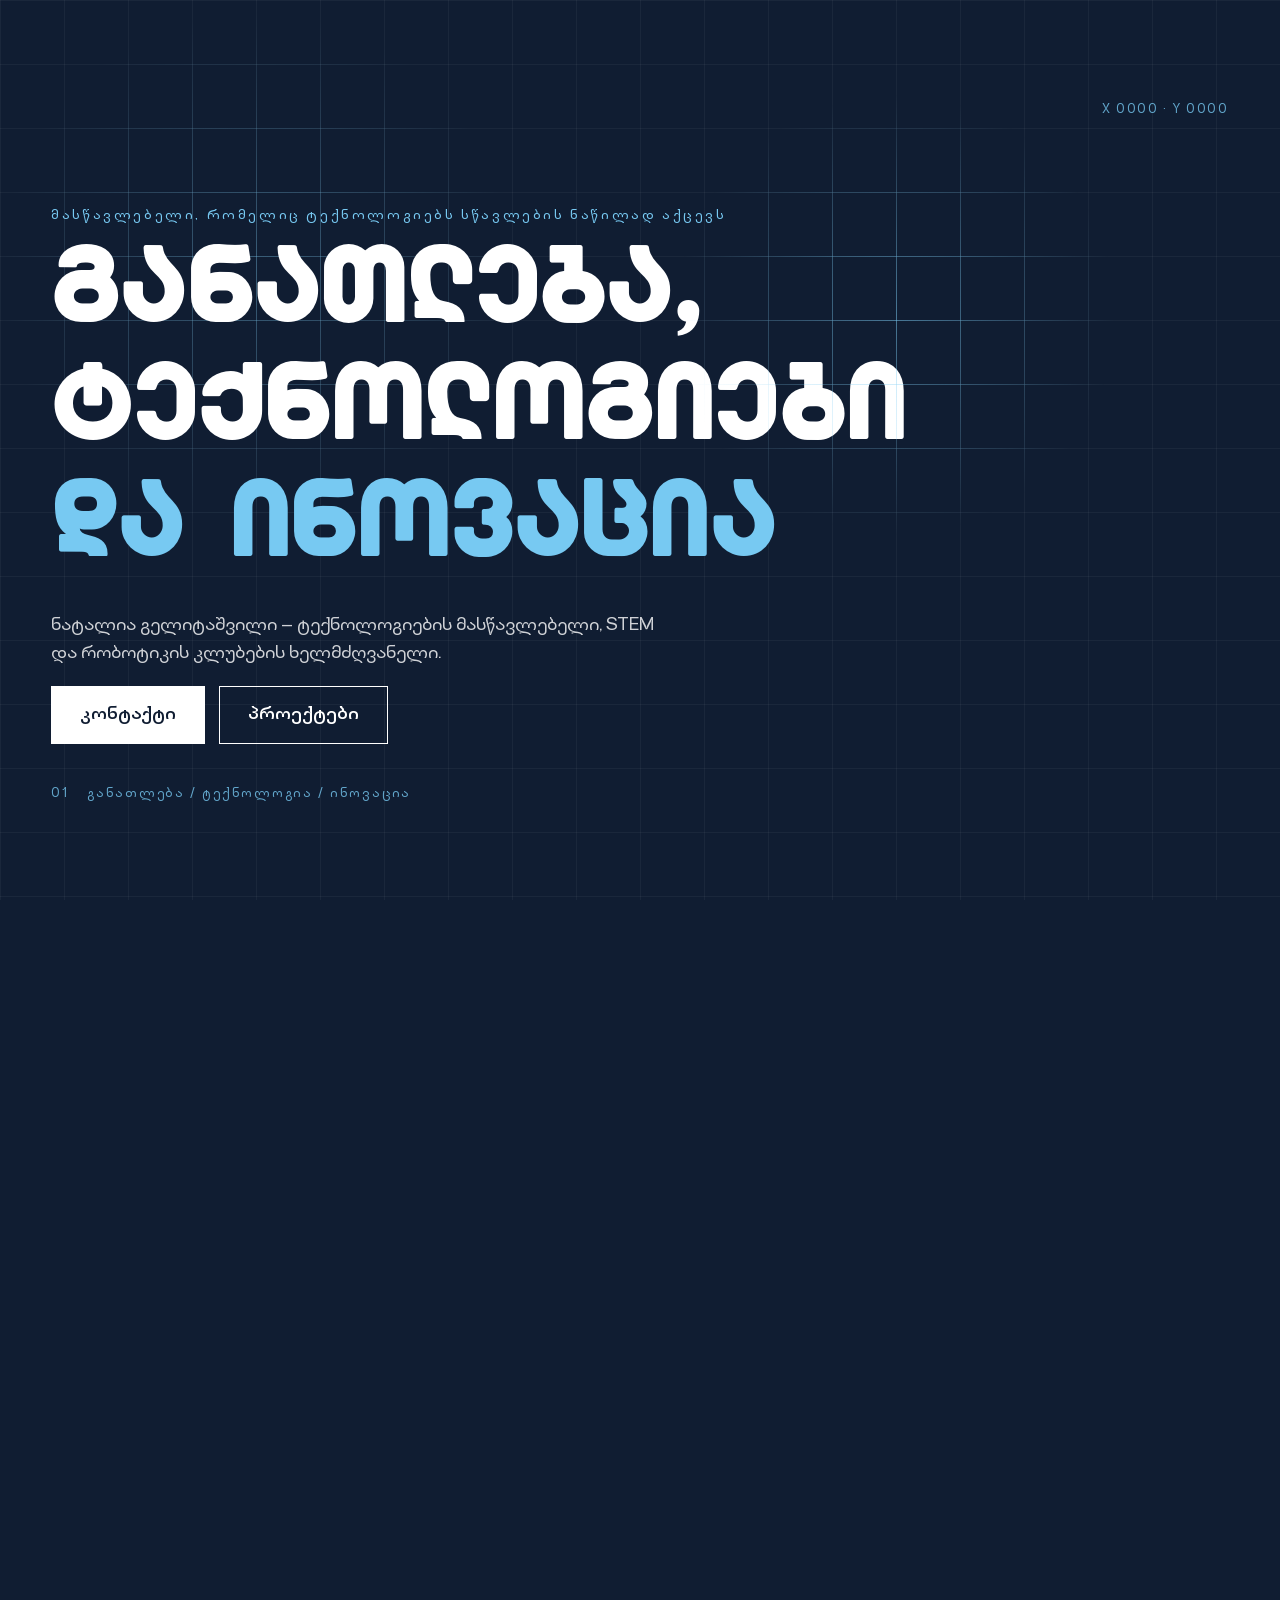
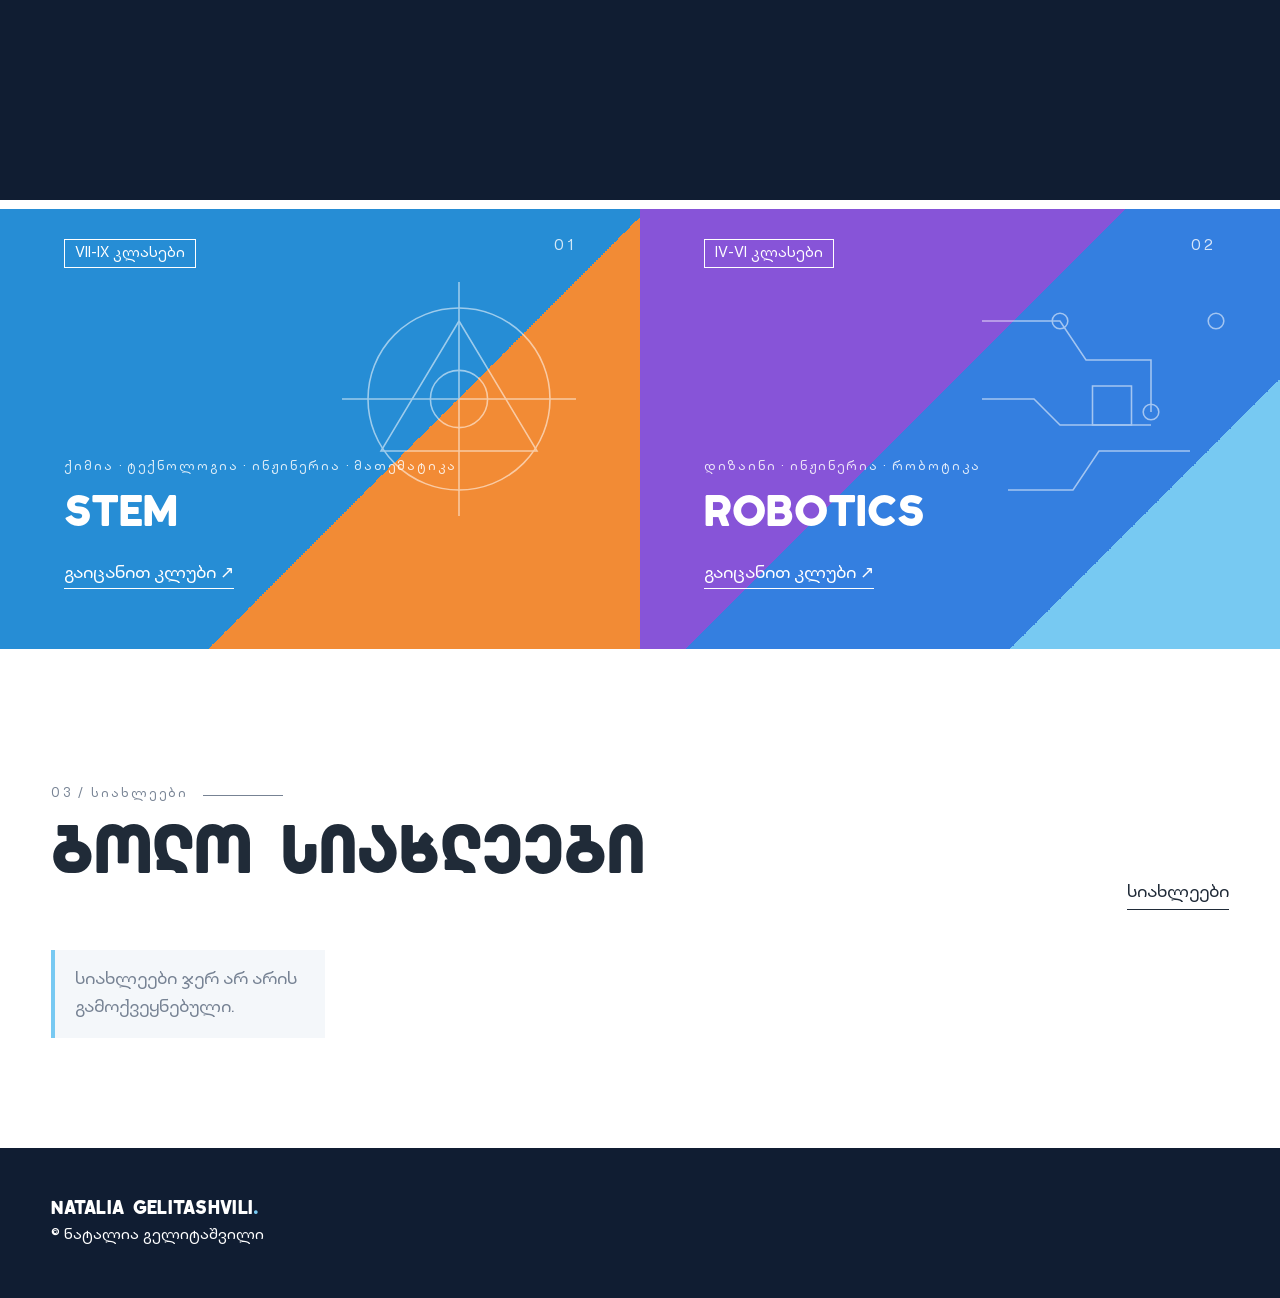
<file: index.html>
<!DOCTYPE html>
<html lang="ka">
<head>
    <meta charset="UTF-8">
    <meta name="viewport" content="width=device-width, initial-scale=1.0">

    <title>ნატალია გელიტაშვილი — STEM და რობოტიკა | Natalia Gelitashvili</title>

    <meta name="description" content="Natalia Gelitashvili — technology teacher, STEM and Robotics club mentor, Georgia.">
    <meta name="theme-color" content="#101D32">

    <meta property="og:title" content="Natalia Gelitashvili">
    <meta property="og:type" content="website">
    <link rel="stylesheet" href="css/style.css">
</head>

<body>

    <header>
        <div class="wrap bar">

            <a class="logo" href="index.html" data-i="maintitle"></a>

            <button class="burger" aria-label="Menu" aria-expanded="false">
                ☰
            </button>

            <nav aria-label="Main navigation">
                <ul>
                    <li><a href="index.html" aria-current="page" data-i="home"></a></li>
                    <li><a href="about.html" data-i="about"></a></li>
                    <li><a href="stem.html" data-i="stem"></a></li>
                    <li><a href="robotics.html" data-i="rob"></a></li>
                    <li><a href="projects.html" data-i="proj"></a></li>
                    <li><a href="news.html" data-i="news"></a></li>
                    <li><a href="contact.html" data-i="contact"></a></li>
                    <li><button class="lang" aria-label="Change language"></button></li>
                </ul>
            </nav>

        </div>
    </header>

    <main>

        <!-- HERO -->

        <section class="hero">
            <div class="wrap hero-content">

                <div class="hero-text">

                    <span class="eyebrow" data-i="intro"></span>

                    <h1>
                        <span><i data-i="h1a"></i></span>
                        <span><i data-i="h1b"></i></span>
                        <span class="accent"><i data-i="h1c"></i></span>
                    </h1>

                    <p data-i="sub"></p>

                    <div class="hero-actions">
                        <a class="btn fill" href="contact.html" data-i="b1"></a>
                        <a class="btn outline" href="projects.html" data-i="b2"></a>
                    </div>

                </div>

                <div class="photo">
                    <img src="photos/steamshirt.jpg" alt="Natalia Gelitashvili in her STEM shirt">
                </div>

                <div class="hero-index">
                    <span>01</span>
                    <span data-i="page1"></span>
                </div>

            </div>
        </section>


        <!-- EXPERIENCE -->

        <section class="experience">
            <div class="wrap reveal">

                <div class="section-heading">
                    <span class="section-label" data-i="section1"></span>
                    <h2 data-i="intro"></h2>
                </div>

                <div class="stats">

                    <div class="stat">
                        <b data-n="14">0</b>
                        <small data-i="s1"></small>
                    </div>

                    <div class="stat">
                        <b data-n="13">0</b>
                        <small data-i="s2"></small>
                    </div>

                    <div class="stat">
                        <b data-n="13">0</b>
                        <small data-i="s3"></small>
                    </div>

                    <div class="stat">
                        <b data-n="2">0</b>
                        <small data-i="s4"></small>
                    </div>

                </div>

            </div>
        </section>


        <!-- CLUBS -->

        <section class="clubs-section">

            <div class="wrap section-heading reveal">
                <span class="section-label" data-i="section2"></span>
                <h2 data-i="clubs"></h2>
            </div>

            <div class="clubs">

                <a class="club stem" href="stem.html">

                    <span class="club-number">01</span>

                    <span class="tag" data-i="g79"></span>

                    <div class="club-bottom">
                        <span class="club-description" data-i="stemdesc"></span>
                        <h3>STEM</h3>
                        <span class="club-link" data-i="view"></span>
                    </div>

                </a>

                <a class="club rob" href="robotics.html">

                    <span class="club-number">02</span>

                    <span class="tag" data-i="g46"></span>

                    <div class="club-bottom">
                        <span class="club-description" data-i="robotdesc"></span>
                        <h3>Robotics</h3>
                        <span class="club-link" data-i="view"></span>
                    </div>

                </a>

            </div>

        </section>


        <!-- NEWS -->

        <section class="latest-section">
            <div class="wrap reveal">

                <div class="section-heading heading-row">
                    <div>
                        <span class="section-label" data-i="section3"></span>
                        <h2 data-i="latest"></h2>
                    </div>

                    <a href="news.html" class="text-link" data-i="news"></a>
                </div>

                <div class="news" id="news"></div>

            </div>
        </section>
    </main>


    <footer>
        <div class="wrap footer-content">
            <a class="logo" href="index.html">
                Natalia Gelitashvili<span>.</span>
            </a>

            <div data-i="rights"></div>
        </div>
    </footer>


    <script src="js/config.js"></script>
    <script src="js/main.js"></script>
    <link rel="stylesheet" href="css/motion.css">
    <script>document.documentElement.classList.add("js")</script>
    <script src="js/motion.js" defer></script>

</body>
</html>
</file>
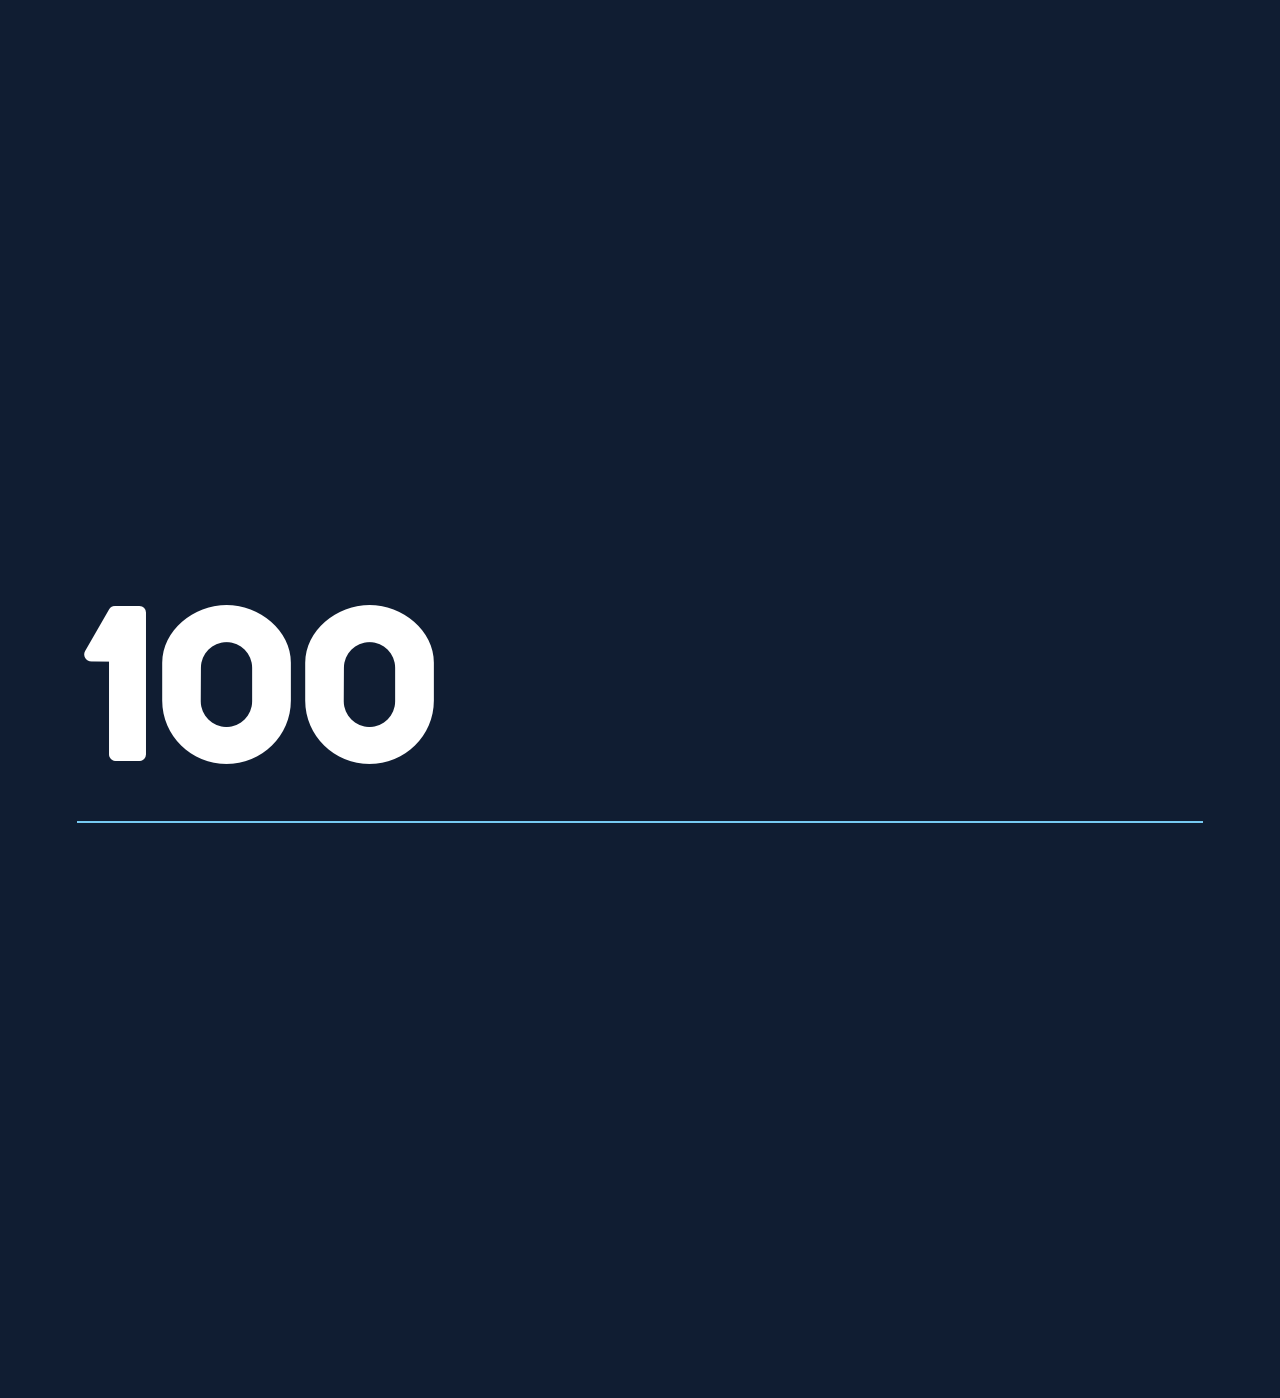
<file: contact.html>
<!doctype html>
<html lang="ka">
<head>
    <meta charset="utf-8">
    <meta name="viewport" content="width=device-width, initial-scale=1">

    <title>კონტაქტი — Natalia Gelitashvili</title>
    <meta name="description" content="დაუკავშირდით ნატალია გელიტაშვილს — ტექნოლოგიების მასწავლებელს და STEM/რობოტიკის კლუბების მენტორს.">

    <meta property="og:title" content="კონტაქტი — Natalia Gelitashvili">
    <meta property="og:description" content="დაუკავშირდით ნატალია გელიტაშვილს.">
    <meta property="og:type" content="website">

    <link rel="preconnect" href="https://fonts.googleapis.com">
    <link rel="preconnect" href="https://fonts.gstatic.com" crossorigin>
    <link href="https://fonts.googleapis.com/css2?family=Noto+Sans+Georgian:wght@400;600;800&display=swap" rel="stylesheet">

    <link rel="stylesheet" href="css/style.css">
</head>

<body>

    <header>
        <div class="wrap bar">

            <a class="logo" href="index.html" data-i="maintitle"></a>

            <button class="burger" type="button" aria-label="Menu" aria-expanded="false">
                ☰
            </button>

            <nav aria-label="Main navigation">
                <ul>
                    <li><a href="index.html" data-i="home"></a></li>
                    <li><a href="about.html" data-i="about"></a></li>
                    <li><a href="stem.html" data-i="stem"></a></li>
                    <li><a href="robotics.html" data-i="rob"></a></li>
                    <li><a href="projects.html" data-i="proj"></a></li>
                    <li><a href="news.html" data-i="news"></a></li>
                    <li><a href="contact.html" aria-current="page" data-i="contact"></a></li>
                    <li>
                        <button class="lang" type="button" aria-label="Change language"></button>
                    </li>
                </ul>
            </nav>

        </div>
    </header>

    <main>

        <section class="page">
            <div class="wrap">
                <h1 data-en="Contact">კონტაქტი</h1>
                <p data-en="Contact me using the form below.">
                    დამიკავშირდით ქვემოთ მოცემული ფორმის საშუალებით.
                </p>
            </div>
        </section>

        <section>
            <div class="wrap two">

                <form class="form" id="cf">

                    <label>
                        <span data-en="Name">სახელი</span>
                        <input
                            type="text"
                            name="name"
                            autocomplete="name"
                            maxlength="120"
                            required
                        >
                    </label>

                    <label>
                        <span data-en="Email">ელ. ფოსტა</span>
                        <input
                            type="email"
                            name="email"
                            autocomplete="email"
                            maxlength="254"
                            required
                        >
                    </label>

                    <label>
                        <span data-en="Subject">თემა</span>
                        <input
                            type="text"
                            name="subject"
                            maxlength="200"
                        >
                    </label>

                    <label>
                        <span data-en="Message">შეტყობინება</span>
                        <textarea
                            name="body"
                            rows="5"
                            maxlength="5000"
                            required
                        ></textarea>
                    </label>

                    <button type="submit" data-en="Send message">
                        გაგზავნა
                    </button>

                    <p id="st" role="status" aria-live="polite"></p>

                </form>

                <div class="contact-info">

                    <h2 data-en="Contact information">საკონტაქტო ინფორმაცია</h2>

                    <p>
                        <a
                            href="https://www.facebook.com/share/g/1F7PpyyeVy/"
                            target="_blank"
                            rel="noopener noreferrer"
                        >
                            Facebook
                        </a>
                    </p>

                    <p>
                        WhatsApp:
                        <a href="https://wa.me/+995577621727" target="_blank" rel="noopener noreferrer">
                            +995 577 62 17 27
                        </a>
                    </p>

                    <p data-en="Email:">
                        ელ. ფოსტა:
                        <a href="mailto:nata.gelitashvili@gmail.com">
                            nata.gelitashvili@gmail.com
                        </a>
                    </p>

                    <p data-en="Phone:">
                        საკონტაქტო ნომერი:
                        <a href="tel:+995577621727">
                            +995 577 62 17 27
                        </a>
                    </p>

                </div>

            </div>
        </section>

    </main>

    <footer>
        <div class="wrap" data-i="rights"></div>
    </footer>

    <script src="js/config.js"></script>
    <script src="js/main.js"></script>
    <link rel="stylesheet" href="css/motion.css">
    <script>document.documentElement.classList.add("js")</script>
    <script src="js/motion.js" defer></script>


</body>
</html>
</file>
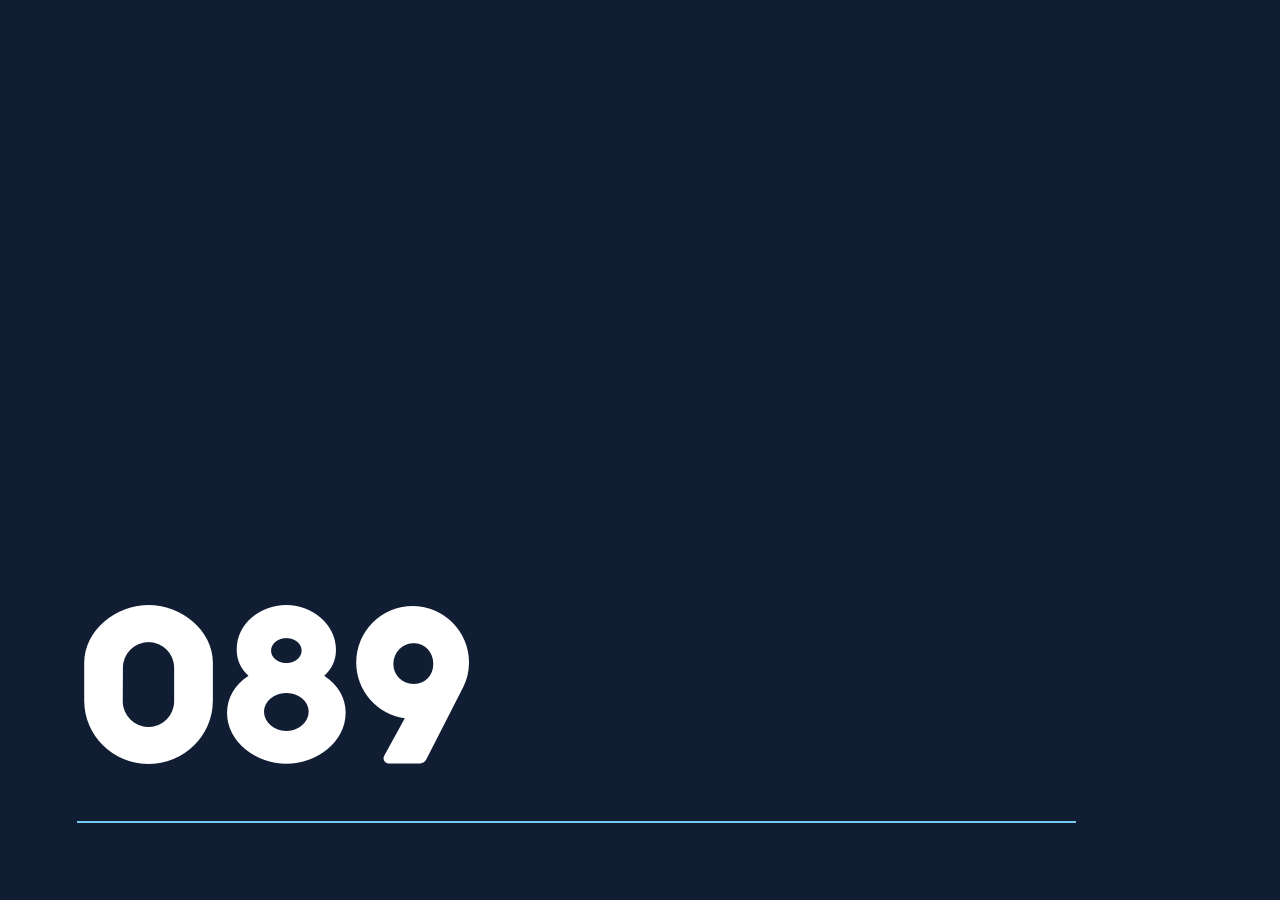
<file: news-detail.html>
<!doctype html>
<html lang="ka">
<head>
    <meta charset="utf-8">
    <meta name="viewport" content="width=device-width, initial-scale=1">

    <title>სიახლე — Natalia Gelitashvili</title>
    <meta name="description" content="ნატალია გელიტაშვილის STEM და რობოტიკის კლუბების სიახლეები და აქტივობები.">

    <meta property="og:title" content="სიახლე — Natalia Gelitashvili">
    <meta property="og:type" content="article">

    <link rel="preconnect" href="https://fonts.googleapis.com">
    <link rel="preconnect" href="https://fonts.gstatic.com" crossorigin>
    <link href="https://fonts.googleapis.com/css2?family=Noto+Sans+Georgian:wght@400;600;800&display=swap" rel="stylesheet">

    <link rel="stylesheet" href="css/style.css">
</head>

<body>

    <header>
        <div class="wrap bar">

            <a class="logo" href="index.html" data-i="maintitle"></a>

            <button class="burger" type="button" aria-label="Menu" aria-expanded="false">
                ☰
            </button>

            <nav aria-label="Main navigation">
                <ul>
                    <li><a href="index.html" data-i="home"></a></li>
                    <li><a href="about.html" data-i="about"></a></li>
                    <li><a href="stem.html" data-i="stem"></a></li>
                    <li><a href="robotics.html" data-i="rob"></a></li>
                    <li><a href="projects.html" data-i="proj"></a></li>
                    <li><a href="news.html" data-i="news"></a></li>
                    <li><a href="contact.html" data-i="contact"></a></li>
                    <li>
                        <button class="lang" type="button" aria-label="Change language"></button>
                    </li>
                </ul>
            </nav>

        </div>
    </header>

    <main>

        <section class="page">
            <div class="wrap">
                <h1 data-i="news"></h1>
            </div>
        </section>

        <section>
            <div class="wrap art" id="article"></div>
        </section>

    </main>

    <footer>
        <div class="wrap" data-i="rights"></div>
    </footer>

    <script src="js/config.js"></script>
    <script src="js/main.js"></script>
    <link rel="stylesheet" href="css/motion.css">
    <script>document.documentElement.classList.add("js")</script>
    <script src="js/motion.js" defer></script>

</body>
</html>
</file>
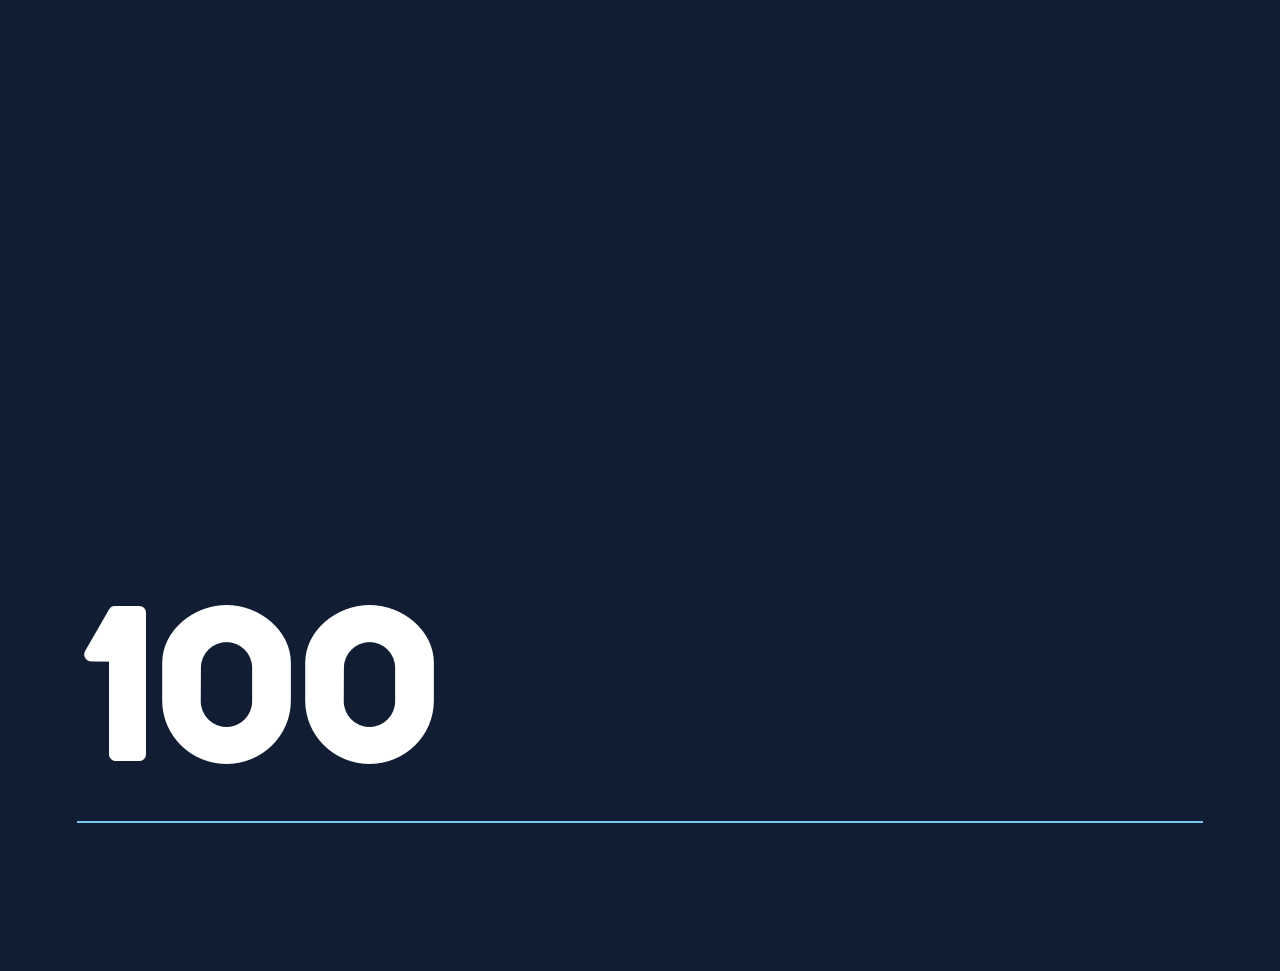
<file: news.html>
<!doctype html>
<html lang="ka">
<head>
    <meta charset="utf-8">
    <meta name="viewport" content="width=device-width, initial-scale=1">

    <title>სიახლეები — Natalia Gelitashvili</title>
    <meta name="description" content="ნატალია გელიტაშვილის კლუბების შეხვედრები, ღონისძიებები და აქტივობები.">

    <meta property="og:title" content="სიახლეები — Natalia Gelitashvili">
    <meta property="og:type" content="website">

    <link rel="preconnect" href="https://fonts.googleapis.com">
    <link rel="preconnect" href="https://fonts.gstatic.com" crossorigin>
    <link href="https://fonts.googleapis.com/css2?family=Noto+Sans+Georgian:wght@400;600;800&display=swap" rel="stylesheet">

    <link rel="stylesheet" href="css/style.css">
</head>

<body>

    <header>
        <div class="wrap bar">

            <a class="logo" href="index.html" data-i="maintitle"></a>

            <button class="burger" type="button" aria-label="Menu" aria-expanded="false">
                ☰
            </button>

            <nav aria-label="Main navigation">
                <ul>
                    <li><a href="index.html" data-i="home"></a></li>
                    <li><a href="about.html" data-i="about"></a></li>
                    <li><a href="stem.html" data-i="stem"></a></li>
                    <li><a href="robotics.html" data-i="rob"></a></li>
                    <li><a href="projects.html" data-i="proj"></a></li>
                    <li><a href="news.html" aria-current="page" data-i="news"></a></li>
                    <li><a href="contact.html" data-i="contact"></a></li>
                    <li>
                        <button class="lang" type="button" aria-label="Change language"></button>
                    </li>
                </ul>
            </nav>

        </div>
    </header>

    <main>

        <section class="page">
            <div class="wrap">
                <h1 data-en="News">სიახლეები</h1>
                <p data-en="Club meetings and activities.">
                    კლუბების შეხვედრები და აქტივობები.
                </p>
            </div>
        </section>

        <section>
            <div class="wrap">

                <div class="filters" aria-label="Filter news">

                    <button class="on" type="button" data-f="" data-en="All">
                        ყველა
                    </button>

                    <button type="button" data-f="stem">
                        STEM
                    </button>

                    <button type="button" data-f="robotics">
                        Robotics
                    </button>

                </div>

                <div class="news" id="news"></div>

            </div>
        </section>

    </main>

    <footer>
        <div class="wrap" data-i="rights"></div>
    </footer>

    <script src="js/config.js"></script>
    <script src="js/main.js"></script>
    <link rel="stylesheet" href="css/motion.css">
    <script>document.documentElement.classList.add("js")</script>
    <script src="js/motion.js" defer></script>

</body>
</html>
</file>
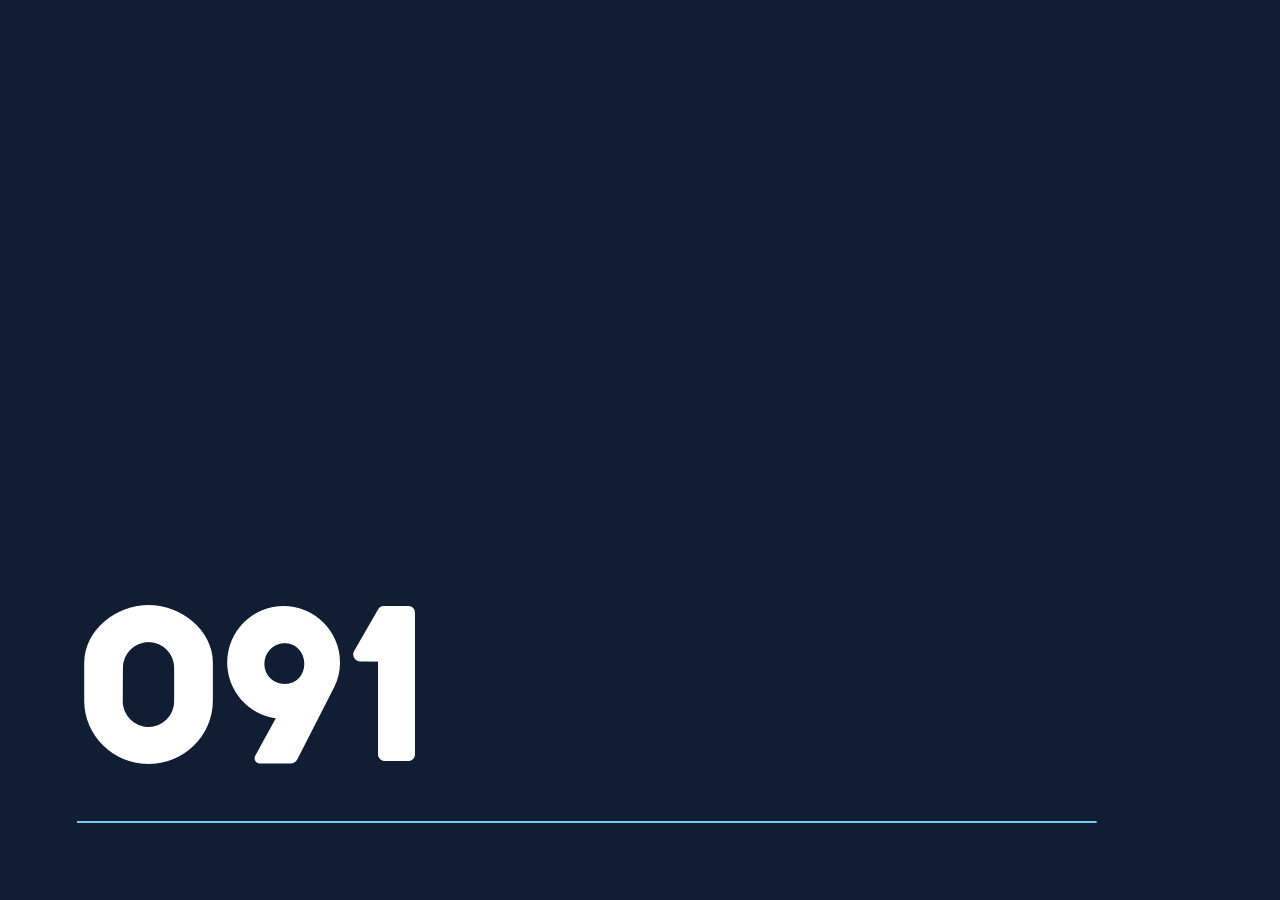
<file: project.html>
<!doctype html>
<html lang="ka">
<head>
    <meta charset="utf-8">
    <meta name="viewport" content="width=device-width, initial-scale=1">

    <title>პროექტი — Natalia Gelitashvili</title>
    <meta name="description" content="ნატალია გელიტაშვილის საგანმანათლებლო და ტექნოლოგიური პროექტები.">

    <meta property="og:title" content="პროექტი — Natalia Gelitashvili">
    <meta property="og:type" content="article">

    <link rel="preconnect" href="https://fonts.googleapis.com">
    <link rel="preconnect" href="https://fonts.gstatic.com" crossorigin>
    <link href="https://fonts.googleapis.com/css2?family=Noto+Sans+Georgian:wght@400;600;800&display=swap" rel="stylesheet">

    <link rel="stylesheet" href="css/style.css">
</head>

<body>

    <header>
        <div class="wrap bar">

            <a class="logo" href="index.html" data-i="maintitle"></a>

            <button class="burger" type="button" aria-label="Menu" aria-expanded="false">
                ☰
            </button>

            <nav aria-label="Main navigation">
                <ul>
                    <li><a href="index.html" data-i="home"></a></li>
                    <li><a href="about.html" data-i="about"></a></li>
                    <li><a href="stem.html" data-i="stem"></a></li>
                    <li><a href="robotics.html" data-i="rob"></a></li>
                    <li><a href="projects.html" data-i="proj"></a></li>
                    <li><a href="news.html" data-i="news"></a></li>
                    <li><a href="contact.html" data-i="contact"></a></li>
                    <li>
                        <button class="lang" type="button" aria-label="Change language"></button>
                    </li>
                </ul>
            </nav>

        </div>
    </header>

    <main>

        <section class="page">
            <div class="wrap">
                <h1 data-i="proj"></h1>
            </div>
        </section>

        <section>
            <div class="wrap">
                <p class="note" data-en="Project details will appear here.">
                    პროექტის დეტალები აქ გამოჩნდება.
                </p>
            </div>
        </section>

    </main>

    <footer>
        <div class="wrap" data-i="rights"></div>
    </footer>

    <script src="js/config.js"></script>
    <script src="js/main.js"></script>
    <link rel="stylesheet" href="css/motion.css">
    <script>document.documentElement.classList.add("js")</script>
    <script src="js/motion.js" defer></script>

</body>
</html>
</file>
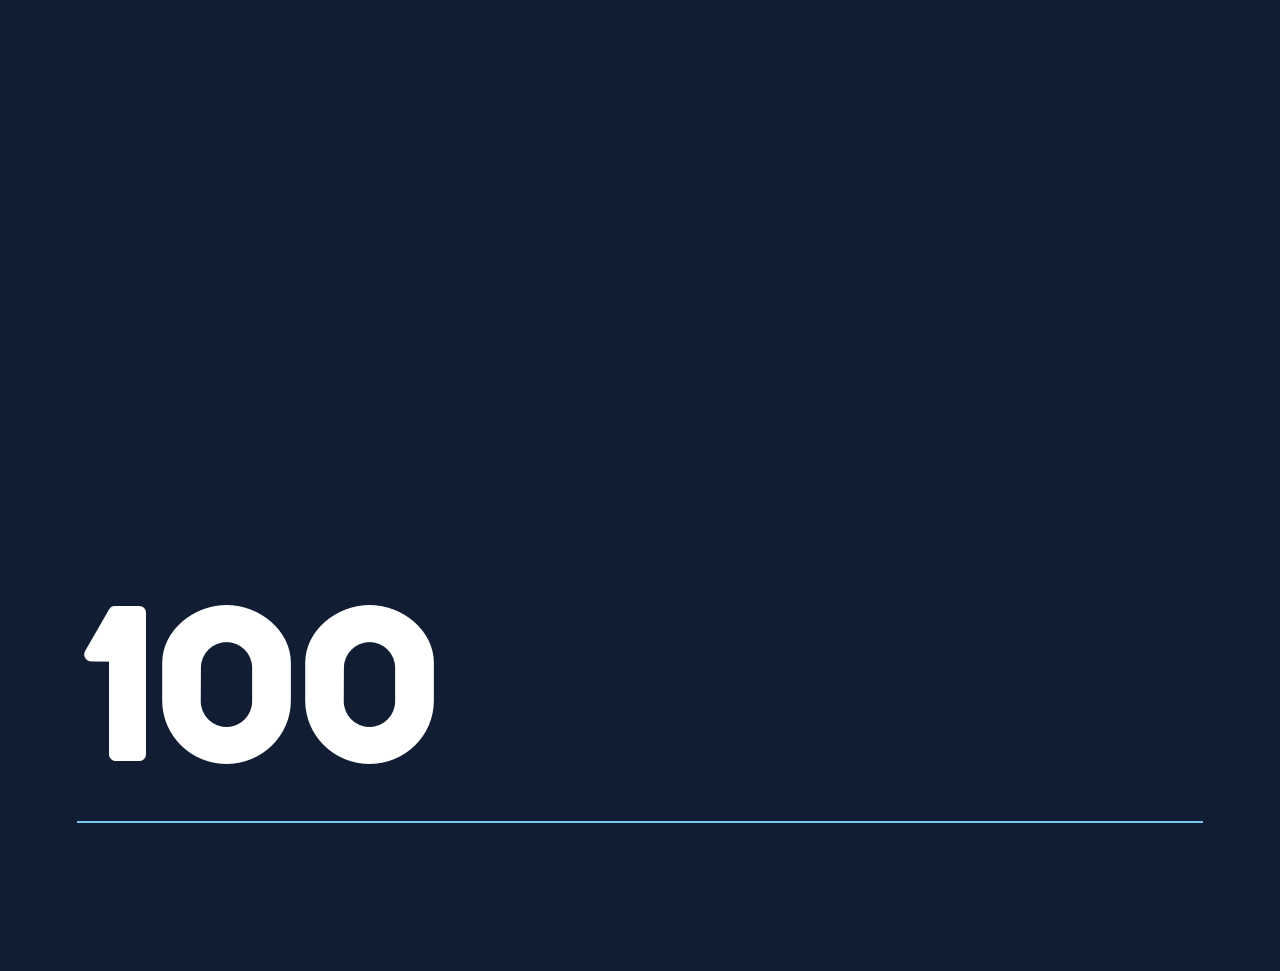
<file: projects.html>
<!doctype html>
<html lang="ka">
<head>
    <meta charset="utf-8">
    <meta name="viewport" content="width=device-width, initial-scale=1">

    <title>პროექტები — Natalia Gelitashvili</title>
    <meta name="description" content="ნატალია გელიტაშვილის საგანმანათლებლო, STEM და რობოტიკის პროექტები.">

    <meta property="og:title" content="პროექტები — Natalia Gelitashvili">
    <meta property="og:type" content="website">

    <link rel="preconnect" href="https://fonts.googleapis.com">
    <link rel="preconnect" href="https://fonts.gstatic.com" crossorigin>
    <link href="https://fonts.googleapis.com/css2?family=Noto+Sans+Georgian:wght@400;600;800&display=swap" rel="stylesheet">

    <link rel="stylesheet" href="css/style.css">
</head>

<body>

    <header>
        <div class="wrap bar">

            <a class="logo" href="index.html" data-i="maintitle"></a>

            <button class="burger" type="button" aria-label="Menu" aria-expanded="false">
                ☰
            </button>

            <nav aria-label="Main navigation">
                <ul>
                    <li><a href="index.html" data-i="home"></a></li>
                    <li><a href="about.html" data-i="about"></a></li>
                    <li><a href="stem.html" data-i="stem"></a></li>
                    <li><a href="robotics.html" data-i="rob"></a></li>
                    <li><a href="projects.html" aria-current="page" data-i="proj"></a></li>
                    <li><a href="news.html" data-i="news"></a></li>
                    <li><a href="contact.html" data-i="contact"></a></li>
                    <li>
                        <button class="lang" type="button" aria-label="Change language"></button>
                    </li>
                </ul>
            </nav>

        </div>
    </header>

    <main>

        <section class="page">
            <div class="wrap">
                <h1 data-en="Projects">პროექტები</h1>
                <p data-en="Projects and activities will appear here as they are added.">
                    პროექტები და აქტივობები აქ გამოჩნდება მათი დამატების შემდეგ.
                </p>
            </div>
        </section>

        <section>
            <div class="wrap">

                <div class="filters" aria-label="Filter projects">

                    <button class="on" type="button" data-f="" data-en="All">
                        ყველა
                    </button>

                    <button type="button" data-f="stem">
                        STEM
                    </button>

                    <button type="button" data-f="robotics">
                        Robotics
                    </button>

                </div>

                <div class="news" id="projects"></div>

            </div>
        </section>

    </main>

    <footer>
        <div class="wrap" data-i="rights"></div>
    </footer>

    <script src="js/config.js"></script>
    <script src="js/main.js"></script>
    <link rel="stylesheet" href="css/motion.css">
    <script>document.documentElement.classList.add("js")</script>
    <script src="js/motion.js" defer></script>

</body>
</html>
</file>
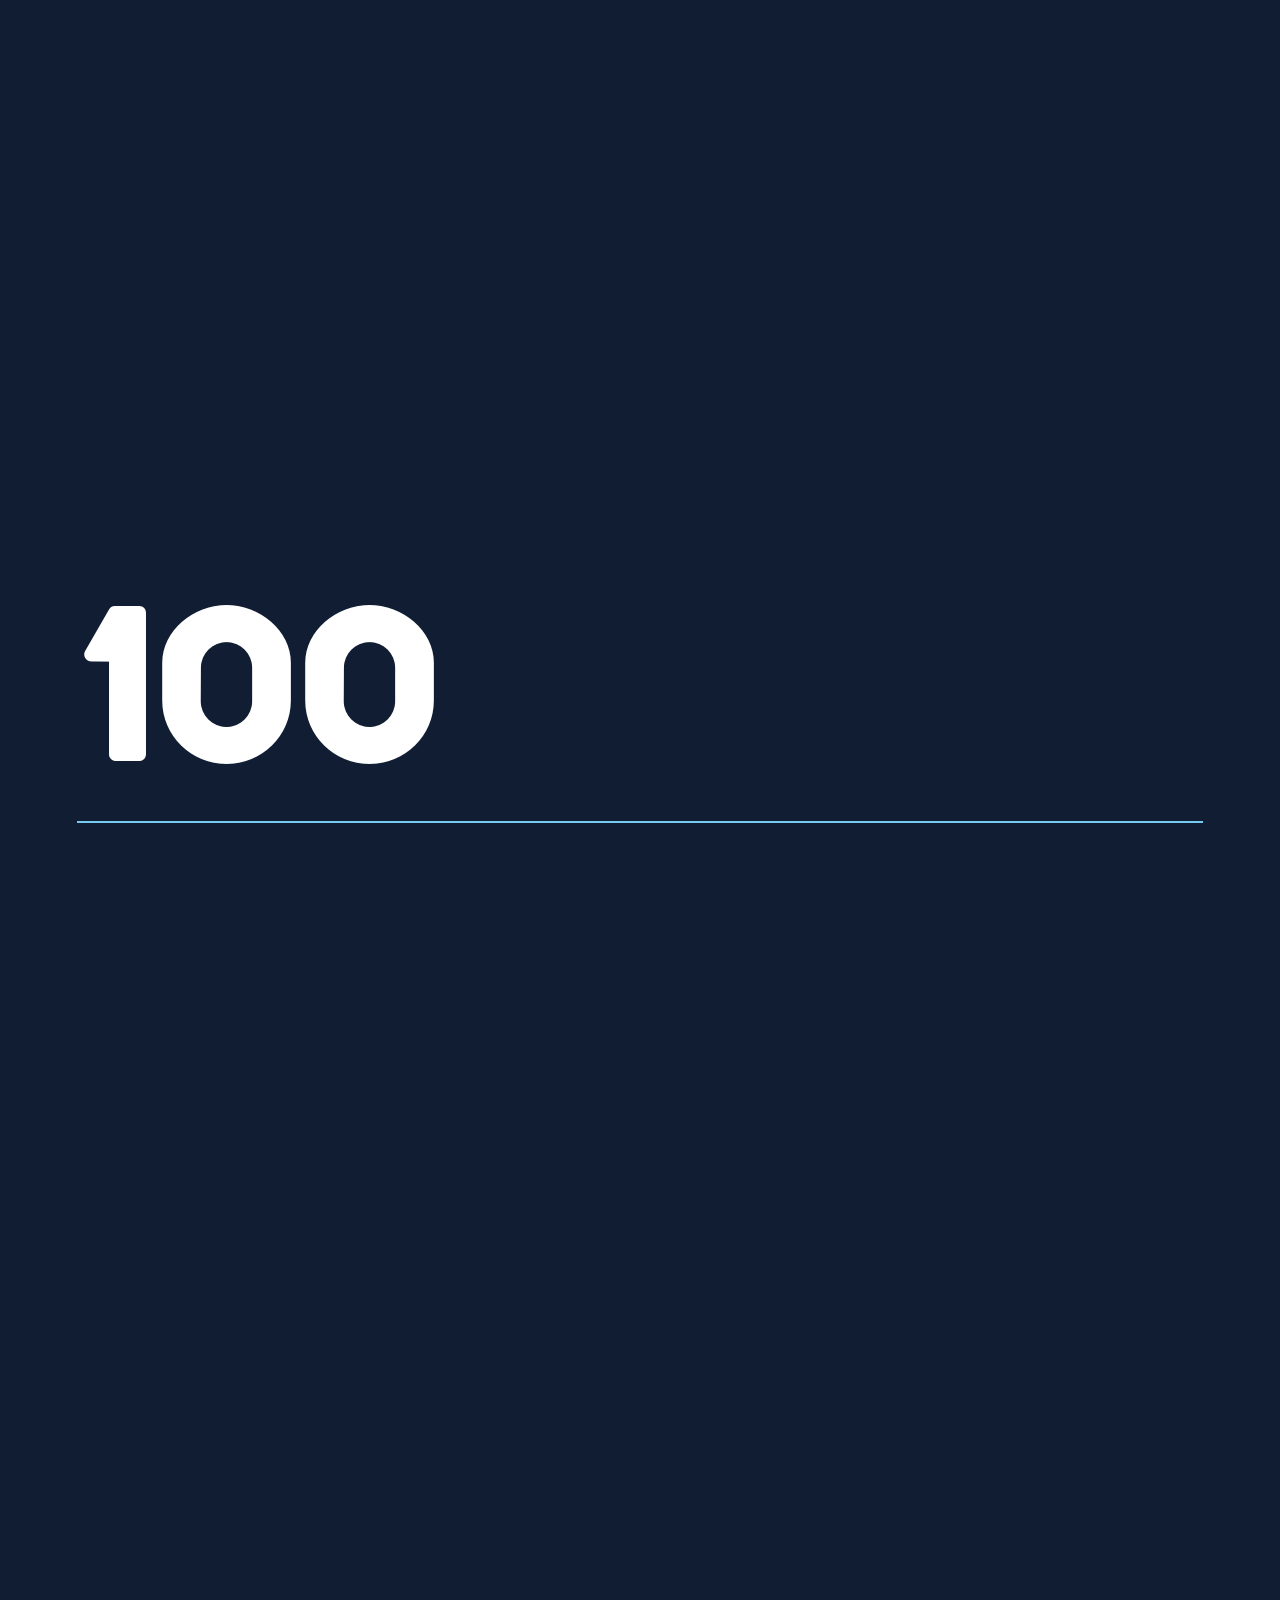
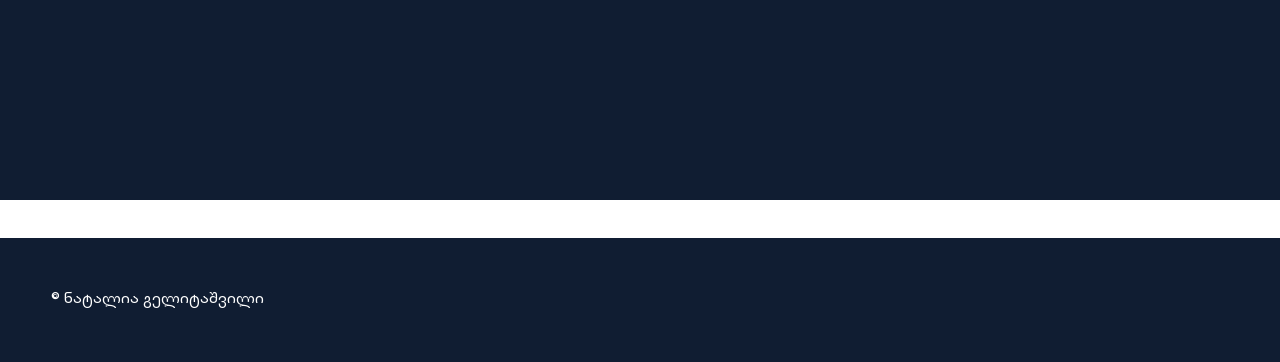
<file: robotics.html>
<!doctype html>
<html lang="ka">
<head>
    <meta charset="utf-8">
    <meta name="viewport" content="width=device-width, initial-scale=1">

    <title>რობოტიკის კლუბი — Natalia Gelitashvili</title>
    <meta name="description" content="რობოტიკის კლუბი ნატალია გელიტაშვილის ხელმძღვანელობით — მე-4–მე-6 კლასები.">

    <meta property="og:title" content="Robotics Club — Natalia Gelitashvili">
    <meta property="og:type" content="website">

    <link rel="preconnect" href="https://fonts.googleapis.com">
    <link rel="preconnect" href="https://fonts.gstatic.com" crossorigin>
    <link href="https://fonts.googleapis.com/css2?family=Noto+Sans+Georgian:wght@400;600;800&display=swap" rel="stylesheet">

    <link rel="stylesheet" href="css/style.css">
    <link rel="stylesheet" href="css/docs.css">
    <link rel="stylesheet" href="css/motion.css">
    <script>document.documentElement.classList.add("js")</script>
    <script src="js/motion.js" defer></script>
</head>

<body>

    <header>
        <div class="wrap bar">

            <a class="logo" href="index.html" data-i="maintitle"></a>

            <button class="burger" type="button" aria-label="Menu" aria-expanded="false">
                ☰
            </button>

            <nav aria-label="Main navigation">
                <ul>
                    <li><a href="index.html" data-i="home"></a></li>
                    <li><a href="about.html" data-i="about"></a></li>
                    <li><a href="stem.html" data-i="stem"></a></li>
                    <li><a href="robotics.html" aria-current="page" data-i="rob"></a></li>
                    <li><a href="projects.html" data-i="proj"></a></li>
                    <li><a href="news.html" data-i="news"></a></li>
                    <li><a href="contact.html" data-i="contact"></a></li>
                    <li>
                        <button class="lang" type="button" aria-label="Change language"></button>
                    </li>
                </ul>
            </nav>

        </div>
    </header>

    <main>

        <section class="page rob">
            <div class="wrap">
                <h1 data-en="Robotics Club">რობოტიკის კლუბი</h1>
                <p data-en="IV-VI grades. A robotics club focused on practical technology activities.">
                    IV-VI კლასები. რობოტიკის კლუბი პრაქტიკული ტექნოლოგიური აქტივობებით.
                </p>
            </div>
        </section>

        <section>
            <div class="wrap">

                <h2 data-en="What students learn">რას სწავლობენ მოსწავლეები</h2>

                <p class="note" data-en="Information about club activities will be added here.">
                    კლუბის აქტივობების შესახებ ინფორმაცია აქ დაემატება.
                </p>

                <h2 style="margin-top: 60px;" data-en="Club documents">კლუბის დოკუმენტები</h2>
                <ul class="docs rob">
                    <li class="doc"><span class="doc-n">01</span><div class="doc-t"><b data-en="Robotics Club Safety Rules">რობოტიკის კლუბის უსაფრთხოების წესები</b><small>PDF</small></div><div class="doc-a"><a href="documents/robotics-safety-rules.pdf" target="_blank" rel="noopener" data-en="View">ნახვა</a><a href="documents/robotics-safety-rules.pdf" download data-en="Download">ჩამოტვირთვა</a></div></li>
                    <li class="doc"><span class="doc-n">02</span><div class="doc-t"><b data-en="Robotics Club Charter">რობოტიკის კლუბის წესდება</b><small>PDF</small></div><div class="doc-a"><a href="documents/robotics-charter.pdf" target="_blank" rel="noopener" data-en="View">ნახვა</a><a href="documents/robotics-charter.pdf" download data-en="Download">ჩამოტვირთვა</a></div></li>
                </ul>

                <h2 style="margin-top: 60px;" data-i="news"></h2>
                <div
                    class="news"
                    id="news"
                    data-cat="robotics"
                    data-limit="6"
                ></div>

                <h2 style="margin-top: 60px;" data-i="proj"></h2>
                <div
                    class="news"
                    id="projects"
                    data-cat="robotics"
                ></div>

            </div>
        </section>

    </main>

    <footer>
        <div class="wrap" data-i="rights"></div>
    </footer>

    <script src="js/config.js"></script>
    <script src="js/main.js"></script>

</body>
</html>
</file>
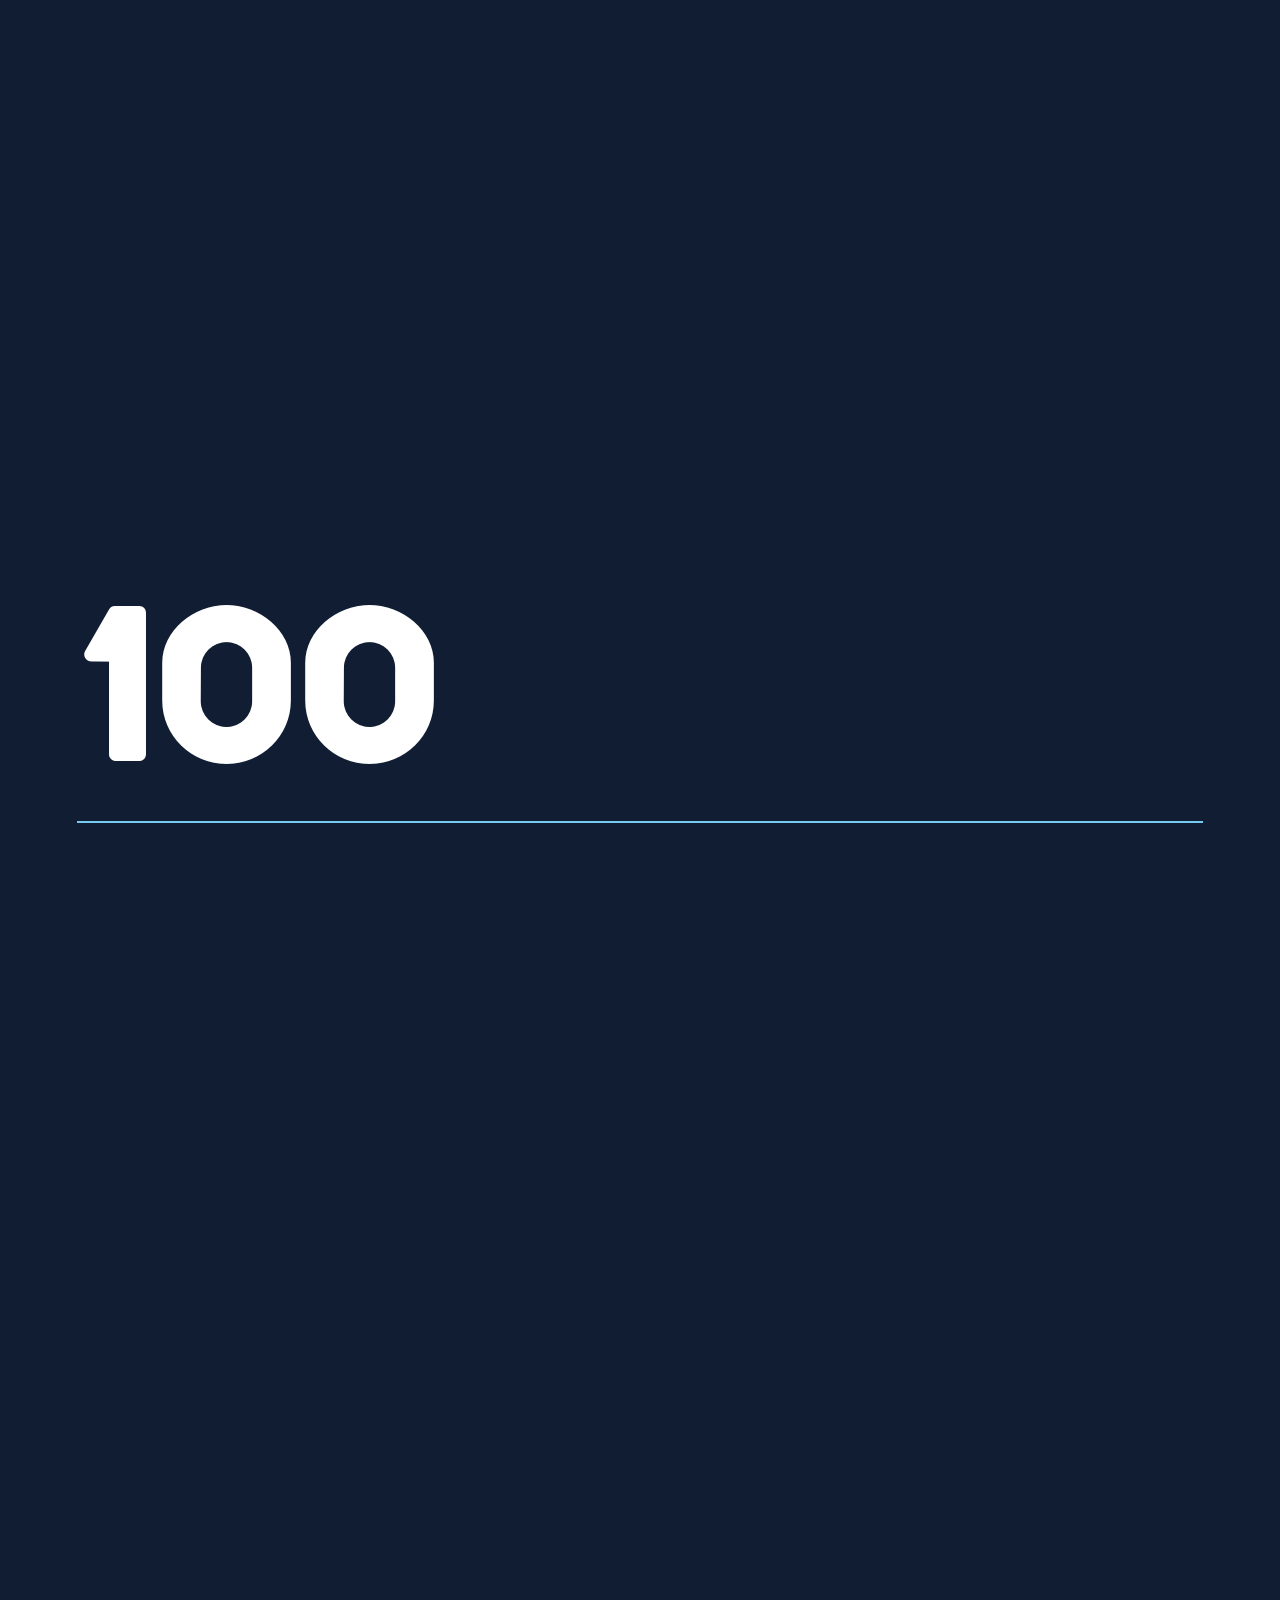
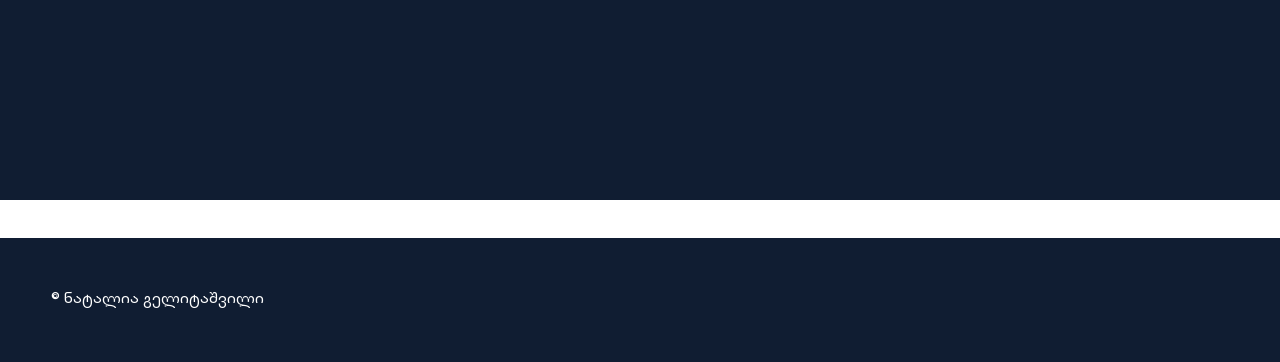
<file: stem.html>
<!doctype html>
<html lang="ka">
<head>
    <meta charset="utf-8">
    <meta name="viewport" content="width=device-width, initial-scale=1">

    <title>STEM კლუბი — Natalia Gelitashvili</title>
    <meta name="description" content="STEM კლუბი ნატალია გელიტაშვილის ხელმძღვანელობით — მე-7–მე-9 კლასები.">

    <meta property="og:title" content="STEM Club — Natalia Gelitashvili">
    <meta property="og:type" content="website">

    <link rel="stylesheet" href="css/style.css">
    <link rel="stylesheet" href="css/docs.css">
    <link rel="stylesheet" href="css/motion.css">
    <script>document.documentElement.classList.add("js")</script>
    <script src="js/motion.js" defer></script>
</head>

<body>

    <header>
        <div class="wrap bar">

            <a class="logo" href="index.html" data-i="maintitle"></a>

            <button class="burger" type="button" aria-label="Menu" aria-expanded="false">
                ☰
            </button>

            <nav aria-label="Main navigation">
                <ul>
                    <li><a href="index.html" data-i="home"></a></li>
                    <li><a href="about.html" data-i="about"></a></li>
                    <li><a href="stem.html" aria-current="page" data-i="stem"></a></li>
                    <li><a href="robotics.html" data-i="rob"></a></li>
                    <li><a href="projects.html" data-i="proj"></a></li>
                    <li><a href="news.html" data-i="news"></a></li>
                    <li><a href="contact.html" data-i="contact"></a></li>
                    <li>
                        <button class="lang" type="button" aria-label="Change language"></button>
                    </li>
                </ul>
            </nav>

        </div>
    </header>

    <main>

        <section class="page stem">
            <div class="wrap">
                <h1 data-en="STEM Club">STEM კლუბი</h1>
                <p data-en="VII-IX grades. A STEM club with group activities, experiments and hands-on projects.">
                    VII-IX კლასები. STEM კლუბი ჯგუფური აქტივობებით, ექსპერიმენტებითა და პრაქტიკული პროექტებით.
                </p>
            </div>
        </section>

        <section>
            <div class="wrap">

                <h2 data-en="What students learn">რას სწავლობენ მოსწავლეები</h2>

                <p class="note" data-en="Information about club activities will be added here.">
                    კლუბის აქტივობების შესახებ ინფორმაცია აქ დაემატება.
                </p>

                <h2 style="margin-top: 60px;" data-en="Club documents">კლუბის დოკუმენტები</h2>
                <ul class="docs stem">
                    <li class="doc"><span class="doc-n">01</span><div class="doc-t"><b data-en="STEAM Club Safety Rules">STEAM კლუბის უსაფრთხოების წესები</b><small>PDF</small></div><div class="doc-a"><a href="documents/stem-safety-rules.pdf" target="_blank" rel="noopener" data-en="View">ნახვა</a><a href="documents/stem-safety-rules.pdf" download data-en="Download">ჩამოტვირთვა</a></div></li>
                    <li class="doc"><span class="doc-n">02</span><div class="doc-t"><b data-en="STEAM Club Charter">STEAM კლუბის წესდება</b><small>PDF</small></div><div class="doc-a"><a href="documents/stem-charter.pdf" target="_blank" rel="noopener" data-en="View">ნახვა</a><a href="documents/stem-charter.pdf" download data-en="Download">ჩამოტვირთვა</a></div></li>
                </ul>

                <h2 style="margin-top: 60px;" data-i="news"></h2>
                <div
                    class="news"
                    id="news"
                    data-cat="stem"
                    data-limit="6"
                ></div>

                <h2 style="margin-top: 60px;" data-i="proj"></h2>
                <div
                    class="news"
                    id="projects"
                    data-cat="stem"
                ></div>

            </div>
        </section>

    </main>

    <footer>
        <div class="wrap" data-i="rights"></div>
    </footer>

    <script src="js/config.js"></script>
    <script src="js/main.js"></script>

</body>
</html>
</file>
<file: css/style.css>
:root {
    --navy: #101D32;
    --navy2: #172D49;
    --char: #202B38;
    --soft: #F4F7FA;
    --muted: #778394;
    --line: #E3E9F0;

    --so: #F28B35;
    --sb: #268DD5;
    --rp: #8754D8;
    --rb: #347FE0;
    --rl: #77C9F2;
}

/* FONTS */
@font-face {
  font-family: "Galio";
  src: url("../fonts/123 Galio - Bold.ttf") format("truetype");
  font-weight: 400;
  font-style: normal;
  font-display: swap;
}

@font-face {
  font-family: "Dachithelynx";
  src: url("../fonts/Dachi The Lynx - Regular.otf") format("opentype");
  font-weight: 400;
  font-style: normal;
  font-display: swap;
}

@font-face {
  font-family: "Mersad";
  src: url("../fonts/Mersad - Variable.ttf") format("truetype");
  font-weight: 100 900;
  font-style: normal;
  font-display: swap;
}

/* RESET */

* {
    box-sizing: border-box;
    margin: 0;
    padding: 0;
}

html {
    scroll-behavior: smooth;
}

body {
    font: 400 17px/1.65 "Dachithelynx", system-ui, sans-serif;
    color: var(--char);
    background: #fff;
    overflow-x: hidden;
}

a {
    color: inherit;
    text-decoration: none;
}

img {
    max-width: 100%;
    display: block;
}

button,
input,
textarea {
    font: inherit;
}

:focus-visible {
    outline: 3px solid var(--rl);
    outline-offset: 3px;
}

.wrap {
    width: min(1200px, 92vw);
    margin: auto;
}


/* HEADER */

header {
    position: fixed;
    inset: 0 0 auto;
    z-index: 50;
    transition: .35s;
    color: #fff;
}

header.solid {
    background: rgba(16, 29, 50, .94);
    backdrop-filter: blur(10px);
}

.bar {
    display: flex;
    align-items: center;
    justify-content: space-between;
    height: 76px;
}

.logo {
    font-weight: 800;
    letter-spacing: .02em;
    position: relative;
    z-index: 60;
    margin-top: 8px;
}

.logo span {
    color: var(--rl);
}

nav ul {
    display: flex;
    gap: 28px;
    list-style: none;
    padding: 0;
    align-items: center;
}

nav a {
    font-size: 15px;
    opacity: .85;
    transition: .2s;
}

nav a:hover,
nav a[aria-current] {
    opacity: 1;
    box-shadow: 0 2px 0 var(--rl);
}

.lang {
    border: 1px solid rgba(255, 255, 255, .4);
    background: none;
    color: #fff;
    padding: 6px 12px;
    cursor: pointer;
    font: inherit;
    font-size: 14px;
}

.burger {
    display: none;
    background: none;
    border: 0;
    color: #fff;
    font-size: 28px;
    cursor: pointer;
    position: relative;
    z-index: 60;
}


/* HERO */

.hero {
    min-height: 100svh;
    background: var(--navy);
    color: #fff;
    display: flex;
    align-items: flex-end;
    padding: 140px 0 70px;
    position: relative;
    background-image:
        linear-gradient(rgba(255, 255, 255, .045) 1px, transparent 1px),
        linear-gradient(90deg, rgba(255, 255, 255, .045) 1px, transparent 1px);
    background-size: 64px 64px;
}

.hero h1 {
    font-size: 88px;
    line-height: 1.25;
    font-weight: 400;
    max-width: 14ch;
    letter-spacing: -.02em;
    margin-top: 16px;
}

/* Laptop */
@media (max-width: 1200px) {
    .hero h1 { font-size: 72px; }
}

/* Tablet */
@media (max-width: 860px) {
    .hero h1 { font-size: 70px; }
}

/* Large phone */
@media (max-width: 650px) {
    .hero h1 { font-size: 38px; line-height: 1.3; }
}

/* Small phone */
@media (max-width: 400px) {
    .hero h1 { font-size: 34px; }
}
.hero h1 span {
    display: block;
    overflow: hidden;
    padding-bottom: .08em;
}

.hero h1 span i {
    display: block;
    font-style: normal;
    transform: translateY(105%);
    animation: up .9s cubic-bezier(.2, .8, .2, 1) forwards;
}

.hero h1 span:nth-child(2) i {
    animation-delay: .12s;
}

.hero h1 span:nth-child(3) i {
    animation-delay: .24s;
}

@keyframes up {
    to {
        transform: none;
    }
}

.hero p {
    max-width: 52ch;
    margin: 18px 0;
    opacity: .8;
}

.hero .photo {
    position: absolute;
    right: -60px;
    bottom: 50px;
    width: min(30vw, 380px);
    aspect-ratio: 3 / 4;
    background: var(--navy2);
    border: 1px solid rgba(255, 255, 255, .2);
    display: grid;
    place-items: center;
    font-size: 13px;
    color: var(--rl);
    text-align: center;
    padding: 20px;
}


/* BUTTONS */

.btn {
    display: inline-block;
    padding: 14px 28px;
    font-weight: 600;
    border: 1px solid #fff;
    transition: .25s;
    margin: 0 10px 10px 0;
}

.btn.fill {
    background: #fff;
    color: var(--navy);
}

.btn:hover {
    transform: translateY(-2px);
}


/* GENERAL SECTIONS */

section {
    padding: 110px 0;
}

h2 {
    font-size: clamp(1.8rem, 4.5vw, 3.4rem);
    line-height: 1.15;
    font-weight: 800;
    margin-bottom: 20px;
    max-width: 22ch;
}


/* EXPERIENCE / STATISTICS */

.stats {
    display: grid;
    grid-template-columns: repeat(4, 1fr);
    border-top: 1px solid var(--line);
    margin-top: 50px;
    padding-left: 10px;
}

.stats div {
    padding: 28px 20px 0 0;
}

.stats b {
    display: block;
    font-size: clamp(2.6rem, 6vw, 5rem);
    line-height: 1;
    color: var(--navy);
}

.stats small {
    color: var(--muted);
}

.section-heading h2{
    margin-top: 20px;
}
/* CLUBS */

.clubs {
    display: grid;
    grid-template-columns: 1fr 1fr;
}

.club {
    padding: 60px 5vw;
    min-height: 440px;
    display: flex;
    flex-direction: column;
    justify-content: flex-end;
    color: #fff;
    position: relative;
    transition: .3s;
}

.club h3 {
    font-size: 2.2rem;
    font-weight: 800;
}

.club:hover {
    filter: brightness(1.08);
}

.club.stem {
    background: linear-gradient(135deg, var(--sb) 0 60%, var(--so) 60%);
}

.club.rob {
    background: linear-gradient(135deg, var(--rp) 0 45%, var(--rb) 45% 75%, var(--rl) 75%);
}

.club .tag {
    position: absolute;
    top: 30px;
    left: 5vw;
    font-size: 14px;
    border: 1px solid #fff;
    padding: 2px 10px;
}


/* NEWS */
.latest-section{
    margin-top: -90px;
}
.news {
    display: grid;
    grid-template-columns: repeat(auto-fill, minmax(260px, 1fr));
    gap: 28px;
    margin-top: 10px;
}

.card {
    border: 1px solid var(--line);
    background: #fff;
    transition: .3s;
}

.card:hover {
    transform: translateY(-4px);
    border-color: var(--navy);
}

.card .img {
    aspect-ratio: 4 / 3;
    background: var(--soft);
    position: relative;
    overflow: hidden;
}

.card .img img {
    width: 100%;
    height: 100%;
    object-fit: cover;
}

.badge {
    position: absolute;
    top: 10px;
    left: 10px;
    font-size: 12px;
    font-weight: 700;
    color: #fff;
    padding: 3px 9px;
}

.badge.stem {
    background: linear-gradient(90deg, var(--so), var(--sb));
}

.badge.robotics {
    background: linear-gradient(90deg, var(--rp), var(--rb));
}

.badge.general {
    background: var(--char);
}

.card .tx {
    padding: 20px;
}

.card time {
    color: var(--muted);
    font-size: 14px;
}

.card h3 {
    font-size: 1.15rem;
    margin: 6px 0;
}


/* NOTES */

.note {
    background: var(--soft);
    border-left: 4px solid var(--rl);
    padding: 16px 20px;
    color: var(--muted);
    margin-top: 30px;
}


/* PARTICIPANT PROGRESSION */

.steps {
    display: flex;
    align-items: flex-end;
    gap: 14px;
    margin-top: 40px;
}

.steps div {
    flex: 1;
    background: var(--navy);
    color: #fff;
    padding: 14px;
}

.steps b {
    font-size: 2.4rem;
}


/* INDIVIDUAL PAGE HERO */

.page {
    background: var(--navy);
    color: #fff;
    padding: 170px 0 80px;
    background-image:
        linear-gradient(rgba(255, 255, 255, .045) 1px, transparent 1px),
        linear-gradient(90deg, rgba(255, 255, 255, .045) 1px, transparent 1px);
    background-size: 64px 64px;
}

.page h1 {
    font-size: clamp(2.2rem, 7vw, 5.5rem);
    line-height: 1.25;
    font-weight: 800;
    max-width: 16ch;
}

.page p {
    max-width: 56ch;
    opacity: .85;
    margin-top: 16px;
}

.page.stem {
    border-bottom: 8px solid var(--so);
}

.page.stem h1 {
    color: #fff;
    box-shadow: inset 0 -.18em 0 var(--sb);
}

.page.rob {
    border-bottom: 8px solid var(--rp);
}

.page.rob p {
    border-left: 4px solid var(--rl);
    padding-left: 16px;
}


/* TWO COLUMN LAYOUT */

.two {
    display: grid;
    grid-template-columns: 1fr 1fr;
    gap: 50px;
}


/* NEWS FILTERS */

.filters {
    display: flex;
    gap: 10px;
    flex-wrap: wrap;
}

.filters button {
    border: 1px solid var(--navy);
    background: #fff;
    padding: 8px 20px;
    cursor: pointer;
    font: inherit;
    transition: .2s;
}

.filters button:hover,
.filters button.on {
    background: var(--navy);
    color: #fff;
}


/* FORMS */

.form {
    display: grid;
    gap: 16px;
    max-width: 560px;
}

.form label {
    font-weight: 600;
    display: grid;
    gap: 6px;
}

.form input,
.form textarea {
    font: inherit;
    padding: 12px;
    border: 1px solid var(--line);
    width: 100%;
}

.form input:focus,
.form textarea:focus {
    outline: 2px solid var(--rl);
    border-color: var(--rl);
}

.form textarea {
    min-height: 140px;
    resize: vertical;
}

.form button {
    padding: 14px;
    background: var(--navy);
    color: #fff;
    border: 0;
    font: inherit;
    cursor: pointer;
    transition: .2s;
}

.form button:hover {
    background: var(--navy2);
}


/* ARTICLES / PROJECTS */

.art {
    max-width: 760px;
}

.art img {
    margin: 20px 0;
    width: 100%;
    height: auto;
}

ul.plain {
    padding-left: 20px;
}


/* FOOTER */

footer {
    background: var(--navy);
    color: #fff;
    padding: 50px 0;
    font-size: 15px;
}


/* SCROLL REVEAL */

.reveal {
    opacity: 0;
    transform: translateY(24px);
    transition: .8s;
}

.reveal.in {
    opacity: 1;
    transform: none;
}


/* TABLET AND MOBILE */

@media (max-width: 860px) {

    .burger {
        display: block;
    }

    nav {
        position: fixed;
        inset: 0;
        background: var(--navy);
        display: grid;
        place-items: center;
        clip-path: circle(0 at 100% 0);
        transition: .5s;
        visibility: hidden;
    }

    nav.open {
        clip-path: circle(150% at 100% 0);
        visibility: visible;
    }

    nav ul {
        flex-direction: column;
        font-size: 1.6rem;
        gap: 22px;
    }

    nav a {
        font-size: 18px;
    }

    .hero {
        display: block;
    }

    .hero .photo {
        position: static;
        width: 100%;
        aspect-ratio: 4 / 3;
        margin-top: 30px;
    }

    .stats {
        grid-template-columns: 1fr 1fr;
    }

    .clubs {
        grid-template-columns: 1fr;
    }

    .steps {
        flex-wrap: wrap;
    }

    .two {
        grid-template-columns: 1fr;
    }

}


/* REDUCED MOTION */

@media (prefers-reduced-motion: reduce) {

    *,
    *::before,
    *::after {
        animation: none !important;
        transition: none !important;
        scroll-behavior: auto !important;
    }

    .hero h1 span i {
        transform: none;
    }

    .reveal {
        opacity: 1;
        transform: none;
    }

}

/* TYPOGRAPHY: Dachithelynx = headings and titles, Mersad = subtitles and body text */
body {
  font-family: "Mersad", system-ui, sans-serif;
}

h1, h2, h3, h4,
.logo,
.club h3,
.card h3,
.stats b,
.steps b {
  font-family: "Dachithelynx", "Noto Sans Georgian", system-ui, sans-serif;
  font-weight: 400;
}

p, small, li, label, time, nav a, .btn, .badge, .tag, .note,
.lang, .filters button, .form input, .form textarea, .form button,
.hero p, .page p {
  font-family: "Mersad",system-ui, sans-serif;
}
</file>
<file: css/motion.css>
/* MOTION LAYER: loaded after style.css. Remove the link to turn everything off. */
html.js body{opacity:0;animation:failsafe 0s 4s forwards}
html.js.go body{opacity:1;animation:none}
@keyframes failsafe{to{opacity:1}}

/* loader + page transition */
.ld{position:fixed;inset:0;z-index:999;background:var(--navy);color:#fff;display:flex;flex-direction:column;justify-content:flex-end;padding:6vw;transition:transform .9s cubic-bezier(.7,0,.2,1)}
.ld.out{transform:translateY(-100%)}
.ld-n{font:400 clamp(4rem,14vw,11rem)/1 "Dachithelynx",sans-serif;font-variant-numeric:tabular-nums}
.ld-l{display:block;height:2px;margin-top:20px;background:var(--rl);transform:scaleX(0);transform-origin:left}
.pt{position:fixed;inset:0;z-index:998;background:var(--navy);transform:translateY(100%);transition:transform .55s cubic-bezier(.7,0,.2,1);pointer-events:none}
html.pt-in .pt,html.pt-out .pt{transform:none;pointer-events:all}
.prog{position:fixed;top:0;left:0;right:0;height:2px;background:var(--rl);transform:scaleX(0);transform-origin:left;z-index:60}

/* hero */
html.js:not(.ready) .hero h1 span i{animation-play-state:paused}
.hero::before{content:"";position:absolute;inset:0;pointer-events:none;
 background-image:linear-gradient(rgba(119,201,242,.35) 1px,transparent 1px),linear-gradient(90deg,rgba(119,201,242,.35) 1px,transparent 1px);background-size:64px 64px;
 -webkit-mask-image:radial-gradient(240px at var(--mx,72%) var(--my,35%),#000,transparent);mask-image:radial-gradient(240px at var(--mx,72%) var(--my,35%),#000,transparent)}
.hx{position:absolute;inset:0;pointer-events:none}
.hx i{position:absolute;width:17px;height:17px;opacity:0;transition:opacity 1s 1.2s;
 background:linear-gradient(var(--rl),var(--rl)) center/1px 100% no-repeat,linear-gradient(var(--rl),var(--rl)) center/100% 1px no-repeat}
html.ready .hx i{opacity:.7}
.hx b{position:absolute;right:4vw;top:104px;font:400 12px "Mersad",monospace;letter-spacing:.14em;color:var(--rl);opacity:.8;font-variant-numeric:tabular-nums}
.hero .photo{clip-path:inset(0 0 100% 0);transition:clip-path 1.3s .35s cubic-bezier(.7,0,.2,1)}
html.ready .hero .photo{clip-path:inset(0)}
html:not(.js) .hero .photo{clip-path:none}
.hero .photo img{width:100%;height:100%;object-fit:cover;object-position:center top;transform:scale(1.12);will-change:transform}
.hero-index{position:absolute;left:0;bottom:-40px;font-size:12px;letter-spacing:.16em;color:var(--rl);display:flex;gap:18px;opacity:.8}
.eyebrow{display:block;font-size:13px;letter-spacing:.2em;text-transform:uppercase;color:var(--rl)}
.hero-content{position:relative}
.hero .accent i{color:var(--rl)}

/* labels, headings */
.section-label{display:inline-flex;align-items:center;gap:14px;font:400 12px "Mersad",sans-serif;letter-spacing:.2em;color:var(--muted)}
.section-label::after{content:"";width:0;height:1px;background:currentColor;transition:width 1s .3s}
.in .section-label::after,.section-label.in::after{width:80px}
html.js .reveal h2{clip-path:inset(-.2em 100% -.2em -.05em);transition:clip-path 1.1s .1s cubic-bezier(.7,0,.2,1)}
html.js .reveal.in h2{clip-path:inset(-.2em -.2em)}
.heading-row{display:flex;justify-content:space-between;align-items:flex-end;gap:20px}
.text-link{border-bottom:1px solid currentColor;padding-bottom:2px}

/* stats */
.stat{border-left:1px solid var(--line);padding-left:20px}
html.js .reveal .stat{opacity:0;transform:translateY(30px);transition:.8s}
html.js .reveal.in .stat{opacity:1;transform:none; padding-left: 20px;}
.stat:nth-child(2){transition-delay:.12s!important}.stat:nth-child(3){transition-delay:.24s!important}.stat:nth-child(4){transition-delay:.36s!important}

/* buttons */
.btn{position:relative;overflow:hidden;z-index:0}
.btn::before{content:"";position:absolute;inset:0;background:var(--rl);transform:scaleX(0);transform-origin:left;transition:transform .45s cubic-bezier(.7,0,.2,1);z-index:-1}
.btn:hover::before{transform:scaleX(1)}.btn:hover{color:var(--navy)}
.btn.outline{background:transparent}

/* cards */
.card .img img{transition:transform .9s cubic-bezier(.2,.8,.2,1)}
.card:hover .img img{transform:scale(1.07)}
.card h3{background:linear-gradient(currentColor,currentColor) 0 100%/0 1px no-repeat;transition:background-size .5s;display:inline}
.card:hover h3{background-size:100% 1px}

/* clubs */
.club{overflow:hidden}
.club>*{position:relative;z-index:1}
.club-number{position:absolute;top:30px;right:5vw;font:400 14px "Mersad";letter-spacing:.2em;opacity:.8}
.club-description{display:block;font-size:12px;letter-spacing:.16em;opacity:.85;margin-bottom:10px}
.club-link{display:inline-block;margin-top:14px;border-bottom:1px solid #fff;transition:transform .4s}
.club:hover .club-link{transform:translateX(8px)}
.club svg.art{position:absolute!important;right:4vw;top:60px;width:min(260px,50%);fill:none;stroke:#fff;stroke-width:1.2;opacity:.55;transition:transform 1.2s cubic-bezier(.2,.8,.2,1)}
.club svg.art *{stroke-dasharray:500;stroke-dashoffset:500;transition:stroke-dashoffset 2s cubic-bezier(.5,0,.2,1)}
.club.drawn svg.art *{stroke-dashoffset:0}
.club:hover svg.art{transform:rotate(6deg) scale(1.06)}
html:not(.js) .club svg.art *{stroke-dashoffset:0}

/* steps (about page) */
html.js .steps div{transform:scaleY(0);transform-origin:bottom;transition:transform .9s cubic-bezier(.2,.8,.2,1)}
html.js .steps.in div{transform:none}
.steps div:nth-child(2){transition-delay:.15s!important}.steps div:nth-child(3){transition-delay:.3s!important}.steps div:nth-child(4){transition-delay:.45s!important}

@media(max-width:860px){.hx b,.hero-index{display:none}.hero::before{display:none}.hero .photo img{transform:none}.club svg.art{width:150px;top:70px}}
@media(prefers-reduced-motion:reduce){html.js body{opacity:1}.ld,.pt,.prog{display:none}.hero .photo{clip-path:none}html.js .reveal h2{clip-path:none}html.js .steps div,html.js .reveal .stat{transform:none;opacity:1}.club svg.art *{stroke-dashoffset:0}}

/* ===== V2: stronger + works on every page ===== */
/* inner page heroes */
.page{position:relative;overflow:hidden}
.page .wrap{position:relative}
.page::before{content:"";position:absolute;inset:0;pointer-events:none;
 background-image:linear-gradient(rgba(119,201,242,.35) 1px,transparent 1px),linear-gradient(90deg,rgba(119,201,242,.35) 1px,transparent 1px);background-size:64px 64px;
 -webkit-mask-image:radial-gradient(260px at var(--mx,70%) var(--my,40%),#000,transparent);mask-image:radial-gradient(260px at var(--mx,70%) var(--my,40%),#000,transparent)}
.page{animation:drift 40s linear infinite}
@keyframes drift{to{background-position:64px 64px}}
.w{display:inline-block;overflow:hidden;vertical-align:top;padding-bottom:.12em}
.w i{display:inline-block;font-style:normal;transform:translateY(115%);transition:transform 1.1s calc(.15s + var(--i)*.09s) cubic-bezier(.2,.8,.2,1)}
html.ready .w i,html:not(.js) .w i{transform:none}
html.js .page p{opacity:0;transform:translateY(24px);transition:opacity 1s .7s,transform 1s .7s}
html.ready .page p{opacity:.85;transform:none}
.page .wrap::after{content:"";display:block;height:4px;width:0;margin-top:34px;background:var(--rl);transition:width 1.3s .9s cubic-bezier(.7,0,.2,1)}
html.ready .page .wrap::after{width:140px}
.page.stem .wrap::after{background:linear-gradient(90deg,var(--so),var(--sb))}
.page.rob .wrap::after{background:linear-gradient(90deg,var(--rp),var(--rb),var(--rl))}
/* auto scroll-in for everything else */
html.js .mv{opacity:0;transform:translateY(60px);transition:opacity .9s calc(var(--i,0)*.1s),transform 1.1s calc(var(--i,0)*.1s) cubic-bezier(.2,.8,.2,1)}
html.js .mv.in{opacity:1;transform:none}
html.js h2.mv{opacity:1;transform:none;clip-path:inset(-.2em 100% -.2em -.05em);transition:clip-path 1.2s cubic-bezier(.7,0,.2,1)}
html.js h2.mv.in{clip-path:inset(-.2em -.2em)}
html.js .card.cv{opacity:0;transform:translateY(70px) scale(.97);transition:opacity .9s calc(var(--i,0)*.1s),transform 1.1s calc(var(--i,0)*.1s) cubic-bezier(.2,.8,.2,1)}
html.js .card.cv.in{opacity:1;transform:none}
footer{overflow:hidden}
/* marquee */
.mq{background:var(--rl);color:var(--navy);overflow:hidden;white-space:nowrap;padding:20px 0;font:400 clamp(1.5rem,3.4vw,2.8rem)/1 "Dachithelynx",sans-serif;letter-spacing:.05em}
.mq div{display:inline-flex;animation:mq 32s linear infinite;will-change:transform}
@keyframes mq{to{transform:translateX(-50%)}}
/* cursor */
.cur{position:fixed;top:0;left:0;z-index:1000;pointer-events:none;mix-blend-mode:difference}
.cur::before{content:"";position:absolute;width:34px;height:34px;margin:-17px 0 0 -17px;border:1px solid #fff;border-radius:50%;opacity:0;transition:transform .3s,opacity .3s,background .3s}
.cur.on::before{opacity:1}.cur.big::before{transform:scale(2);background:rgba(255,255,255,.25)}
@media(max-width:860px){.page::before{display:none}.mq{padding:14px 0}}
@media(prefers-reduced-motion:reduce){.mq div,.page{animation:none}.w i{transform:none}html.js .mv,html.js .card.cv{opacity:1;transform:none}html.js h2.mv{clip-path:none}html.js .page p{opacity:.85;transform:none}.cur{display:none}}

/* ===== V3: phone-specific motion (no mouse needed) ===== */
@property --mx{syntax:"<length-percentage>";inherits:true;initial-value:70%}
@property --my{syntax:"<length-percentage>";inherits:true;initial-value:35%}
@keyframes roam{0%{--mx:15%;--my:25%}33%{--mx:85%;--my:45%}66%{--mx:40%;--my:80%}100%{--mx:90%;--my:15%}}
@media(max-width:860px){
 /* grid light roams on its own, since there is no cursor */
 .hero::before,.page::before{display:block;animation:roam 14s ease-in-out infinite alternate;
  -webkit-mask-image:radial-gradient(170px at var(--mx) var(--my),#000,transparent);mask-image:radial-gradient(170px at var(--mx) var(--my),#000,transparent)}
 .hx{display:block}.hx b{display:none}
 /* menu links rise in one by one */
 nav li{opacity:0;transform:translateY(40px);transition:opacity .5s,transform .7s cubic-bezier(.2,.8,.2,1)}
 nav.open li{opacity:1;transform:none}
 nav.open li:nth-child(1){transition-delay:.20s}nav.open li:nth-child(2){transition-delay:.26s}nav.open li:nth-child(3){transition-delay:.32s}
 nav.open li:nth-child(4){transition-delay:.38s}nav.open li:nth-child(5){transition-delay:.44s}nav.open li:nth-child(6){transition-delay:.50s}
 nav.open li:nth-child(7){transition-delay:.56s}nav.open li:nth-child(8){transition-delay:.62s}
 nav a{font-family:"Dachithelynx",sans-serif;font-size:28px;opacity:1}
 /* touch feedback */
 .card:active{transform:scale(.97)}.club:active{filter:brightness(1.12)}
 .btn:active::before{transform:scaleX(1)}.btn:active{color:var(--navy)}
 /* stats stack with a clear rhythm */
 .stat{border-left:2px solid var(--rl)}
 .hero-index{display:flex;position:static;margin-top:28px;flex-direction:column;gap:6px}
 .hero .photo{clip-path:inset(0 0 100% 0)}html.ready .hero .photo{clip-path:inset(0)}
 .mq{font-size:1.7rem}.mq div{animation-duration:20s}
}

/* ===== V4: phone effects on laptop/desktop too ===== */
@property --rx{syntax:"<length-percentage>";inherits:true;initial-value:20%}
@property --ry{syntax:"<length-percentage>";inherits:true;initial-value:30%}
@keyframes roam2{0%{--rx:10%;--ry:25%}33%{--rx:88%;--ry:50%}66%{--rx:40%;--ry:85%}100%{--rx:92%;--ry:12%}}
/* cursor glow moves to ::after, roaming glow takes ::before */
.hero::after,.page::after{content:"";position:absolute;inset:0;pointer-events:none;
 background-image:linear-gradient(rgba(119,201,242,.5) 1px,transparent 1px),linear-gradient(90deg,rgba(119,201,242,.5) 1px,transparent 1px);background-size:64px 64px;
 -webkit-mask-image:radial-gradient(220px at var(--mx,72%) var(--my,35%),#000,transparent);mask-image:radial-gradient(220px at var(--mx,72%) var(--my,35%),#000,transparent)}
@media(min-width:861px){
 .hero::before,.page::before{animation:roam2 16s ease-in-out infinite alternate;
  -webkit-mask-image:radial-gradient(260px at var(--rx) var(--ry),#000,transparent);mask-image:radial-gradient(260px at var(--rx) var(--ry),#000,transparent)}
 /* nav links drop in one by one */
 html.js header .logo,html.js header nav li{opacity:0;transform:translateY(-18px);transition:opacity .6s,transform .8s cubic-bezier(.2,.8,.2,1)}
 html.ready header .logo,html.ready header nav li{opacity:1;transform:none}
 html.ready header nav li:nth-child(1){transition-delay:.35s}html.ready header nav li:nth-child(2){transition-delay:.42s}html.ready header nav li:nth-child(3){transition-delay:.49s}
 html.ready header nav li:nth-child(4){transition-delay:.56s}html.ready header nav li:nth-child(5){transition-delay:.63s}html.ready header nav li:nth-child(6){transition-delay:.7s}
 html.ready header nav li:nth-child(7){transition-delay:.77s}html.ready header nav li:nth-child(8){transition-delay:.84s}
}
@media(max-width:860px){.hero::after,.page::after{display:none}}
/* shared with phone */
.card:active{transform:scale(.97)}.btn:active::before{transform:scaleX(1)}
.stat{border-left:2px solid var(--rl)}
.mq div{animation-duration:20s}

/* ===== V5: headings can never stay hidden ===== */
html.js h2.mv{clip-path:none!important;opacity:0;transform:translateY(50px);
 transition:opacity .9s,transform 1.1s cubic-bezier(.2,.8,.2,1)}
html.js h2.mv.in{opacity:1;transform:none}
@media(prefers-reduced-motion:reduce){html.js h2.mv{opacity:1;transform:none}}
</file>
<file: css/docs.css>
/* Permanent club documents (hard-coded in HTML, not editable from admin) */

.docs {
    display: grid;
    gap: 14px;
    max-width: 860px;
    margin-top: 24px;
    list-style: none;
}

.docs.stem {
    --dc1: var(--so);
    --dc2: var(--sb);
}

.docs.rob {
    --dc1: var(--rp);
    --dc2: var(--rb);
}

/* Document card */

.doc {
    display: grid;
    grid-template-columns: auto 1fr auto;
    align-items: center;
    
    gap: 22px;
    padding: 22px 26px;
    background: #fff;
    border: 1px solid var(--line);
    border-left: 6px solid var(--dc1);
    transition:
        transform 0.35s cubic-bezier(.2, .8, .2, 1),
        border-color 0.3s,
        box-shadow 0.3s;
}

.doc:hover {
    transform: translateX(8px);
    border-color: var(--dc2);
    border-left-color: var(--dc1);
    box-shadow: 0 10px 30px rgba(16, 29, 50, .08);
}

/* Document number */

.doc-n {
    font: 400 2.2rem "Dachithelynx", sans-serif;
    font-size: 40px;
    color: transparent;
    background: linear-gradient(135deg, var(--dc1), var(--dc2));
    background-clip: text;
    -webkit-background-clip: text;
}

/* Document title and description */

.doc-t b {
    display: block;
    font: 400 1.25rem/1.35 "Dachithelynx", sans-serif;
}

.doc-t small {
    color: var(--muted);
    font-size: 12px;
    letter-spacing: .14em;
}

/* Document action buttons */

.doc-a {
    display: flex;
    flex-wrap: wrap;
    gap: 10px;
}

.doc-a a {
    padding: 10px 20px;
    border: 1px solid var(--navy);
    font-size: 15px;
    transition: .25s;
}

.doc-a a:first-child {
    color: #fff;
    background: var(--navy);
}

.doc-a a:hover {
    color: #fff;
    background: var(--dc1);
    border-color: var(--dc1);
}

/* Responsive */

@media (max-width: 700px) {
    .doc {
        grid-template-columns: auto 1fr;
        padding: 18px;
    }

    .doc-a {
        grid-column: 1 / -1;
    }

    .doc:hover {
        transform: none;
    }
}
</file>
